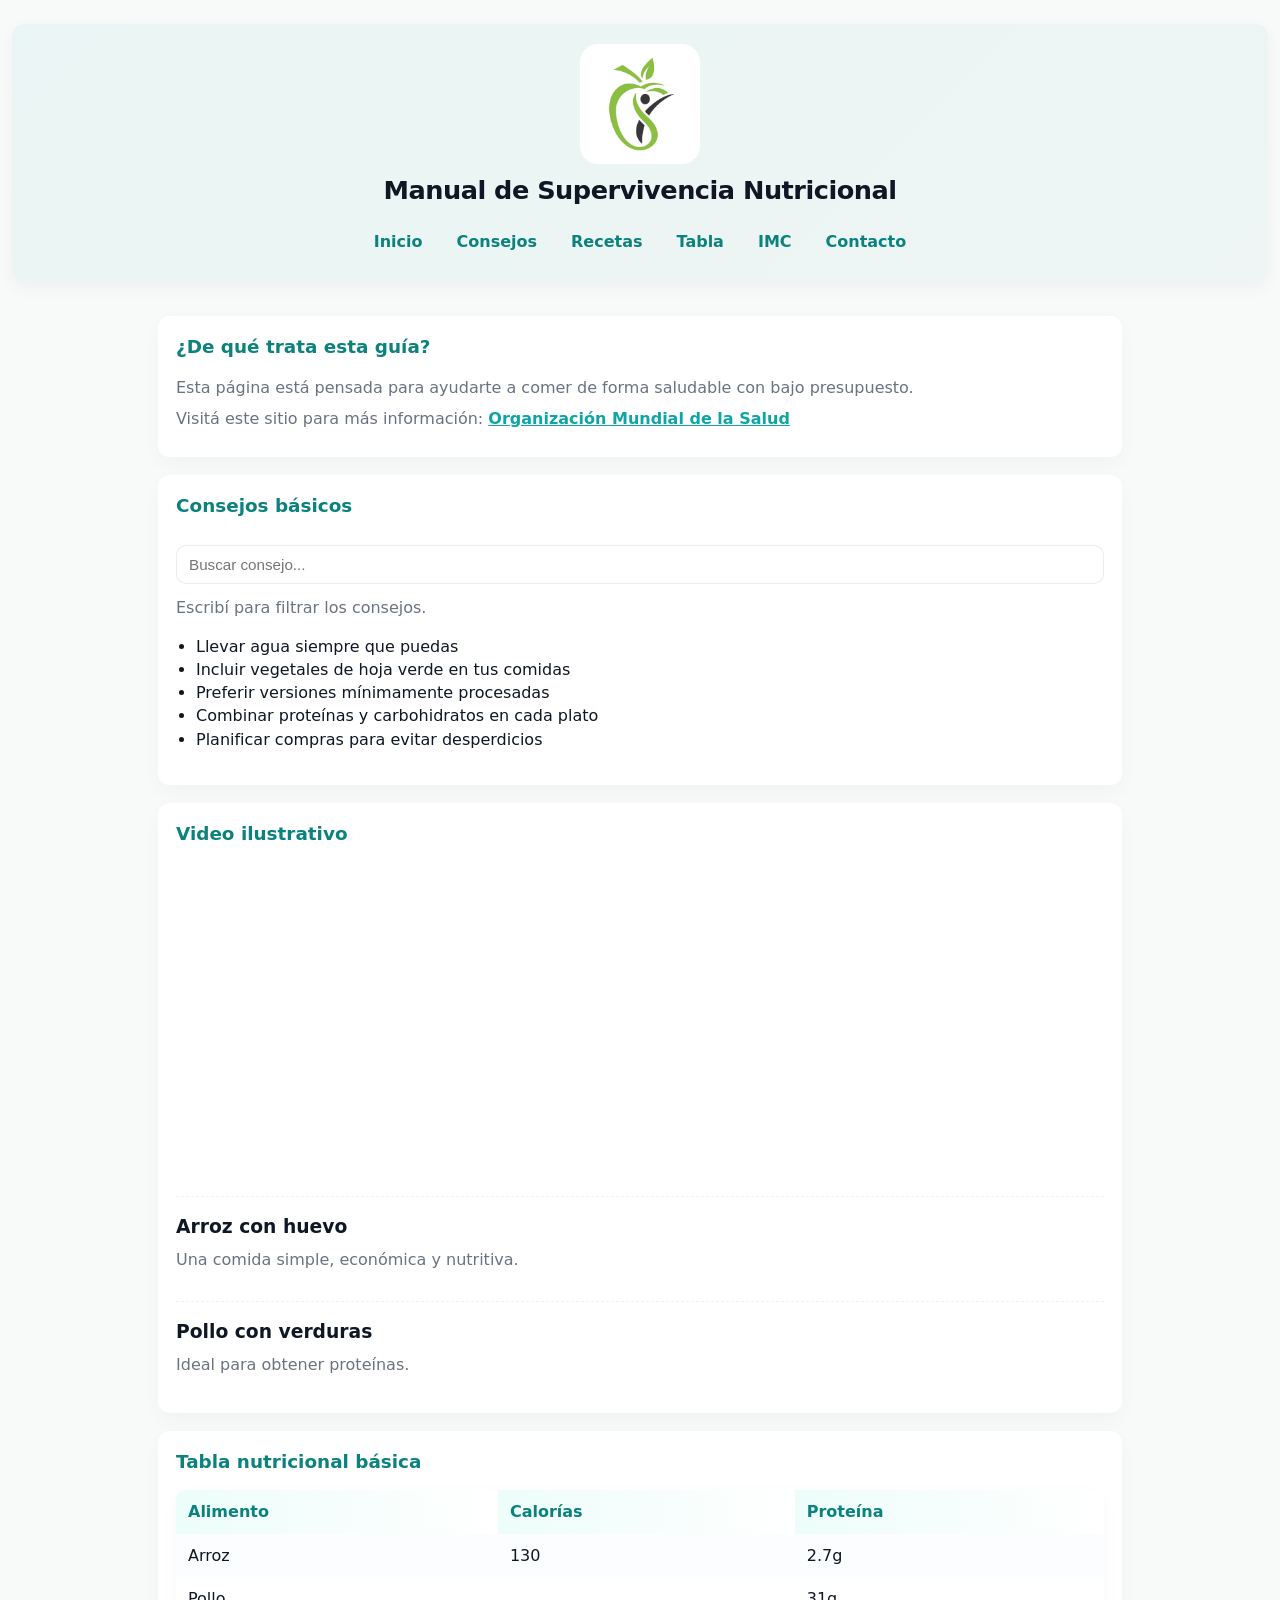
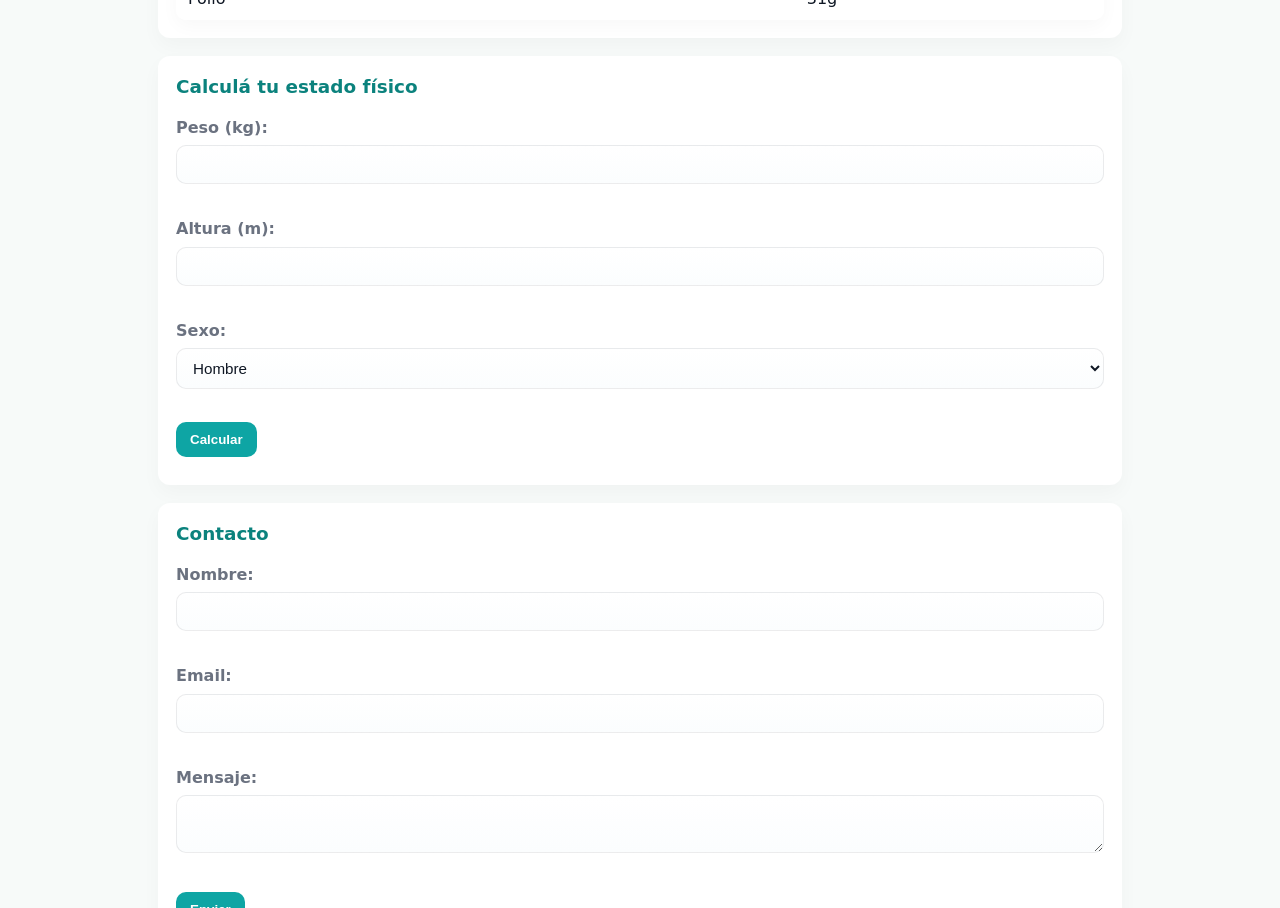
<file: index.html>
<!DOCTYPE html>
<html lang="es">
<head>
  <meta charset="utf-8">
  <meta http-equiv="refresh" content="0;url=main.html">
  <title>Manual de Supervivencia Nutricional</title>
  <link rel="icon" href="favicon.png">
  <link rel="stylesheet" href="style.css">
  <meta name="robots" content="noindex">
</head>
<body>
  <p>Redirigiendo a <a href="main.html">main.html</a>. Si no avanzás automáticamente, hacé clic.</p>
</body>
</html>
</file>
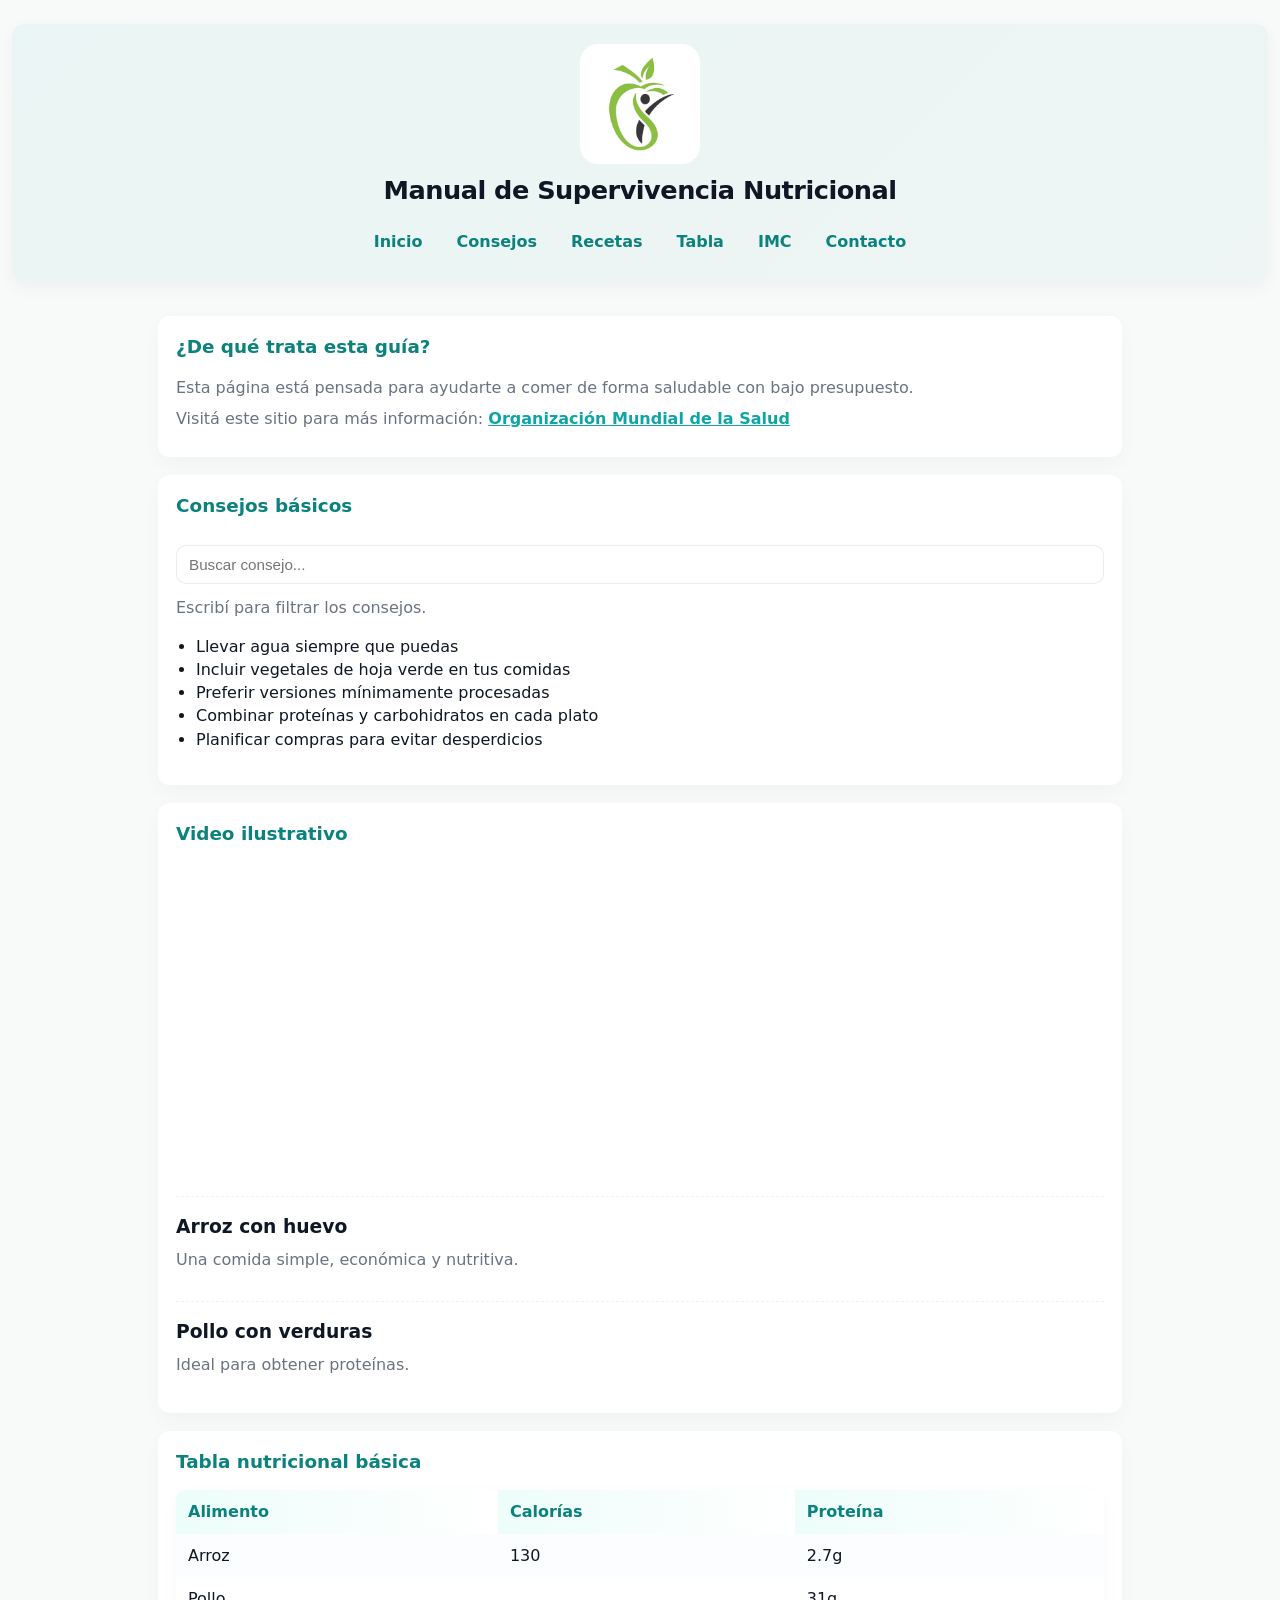
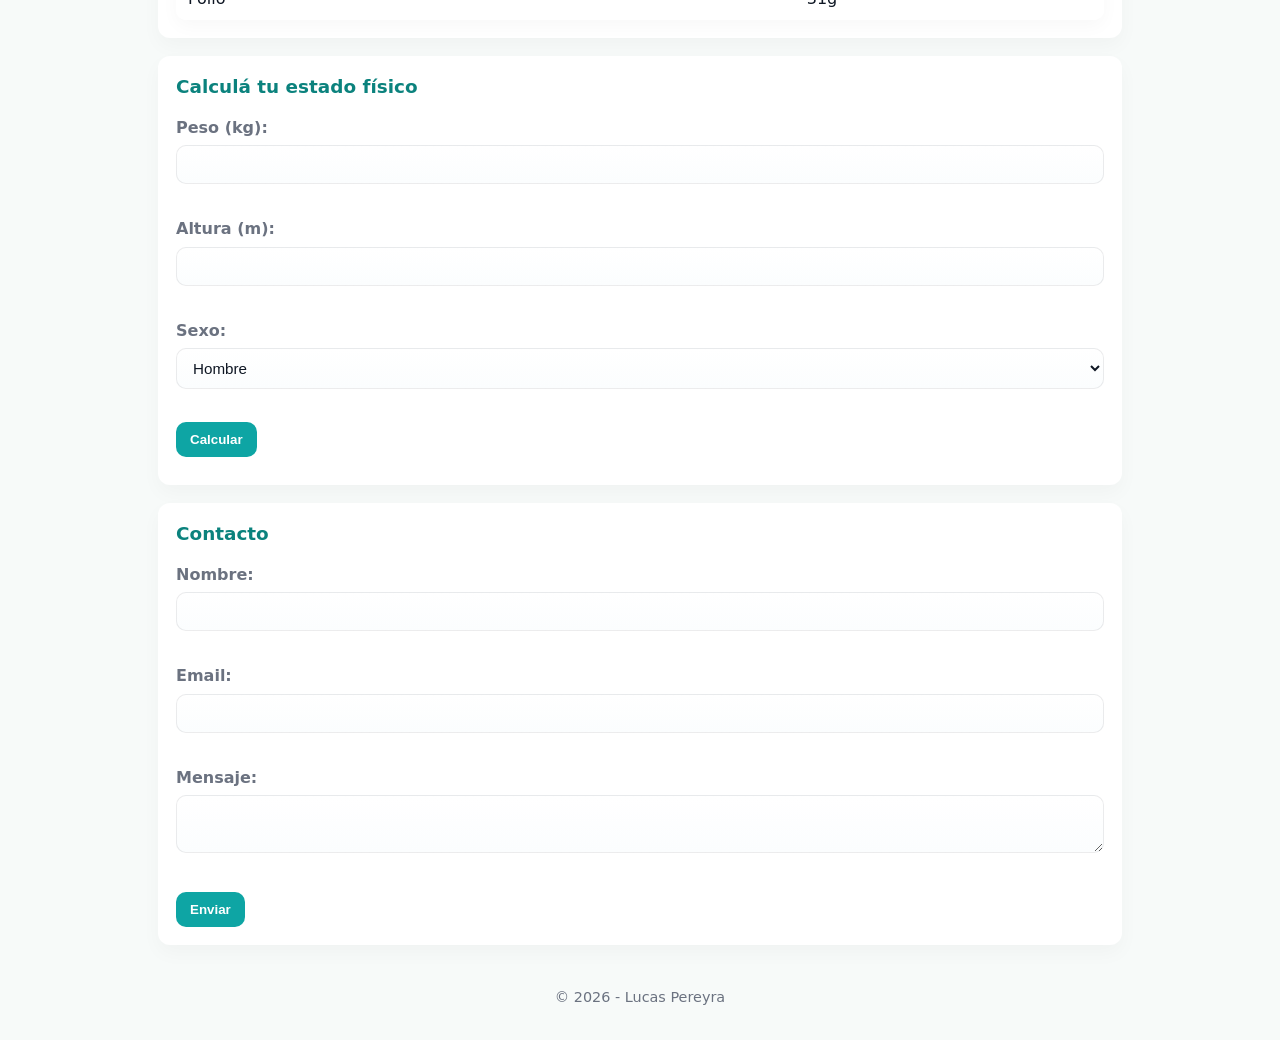
<file: main.html>
<!DOCTYPE html>
<html lang="es">
<head>
  <meta charset="UTF-8">
  <title>Manual de Supervivencia Nutricional</title>

  <!-- Favicon -->
  <link rel="icon" href="favicon.png">
  <link rel="stylesheet" href="style.css">
</head>

<body>

<header>

  <center>
    <img src="img/logo.jpg.avif" alt="Logo de alimentación saludable" width="120">
  </center>

  <h1>Manual de Supervivencia Nutricional</h1>

  <nav>
    <ul>
      <li><a href="#inicio">Inicio</a></li>
      <li><a href="#consejos">Consejos</a></li>
      <li><a href="#recetas">Recetas</a></li>
      <li><a href="#tabla">Tabla</a></li>
      <li><a href="#imc">IMC</a></li>
      <li><a href="#contacto">Contacto</a></li>
    </ul>
  </nav>

</header>

<main>

<section id="inicio">
  <h2>¿De qué trata esta guía?</h2>
  <p>Esta página está pensada para ayudarte a comer de forma saludable con bajo presupuesto.</p>

  <p>Visitá este sitio para más información:
    <a href="https://www.who.int/es" target="_blank">Organización Mundial de la Salud</a>
  </p>
</section>

<section id="consejos">
  <h2>Consejos básicos</h2>

  <input type="text" id="filtroConsejo" placeholder="Buscar consejo..." autocomplete="off">
  <p id="consejo-feedback" class="muted">Escribí para filtrar los consejos.</p>
  <ul id="consejos-list"></ul>
</section>

<section id="recetas">
  <h2>Video ilustrativo</h2>

  <iframe width="560" height="315"
    src="https://www.youtube.com/embed/RWBfr7IZ9cs"
    title="Video de nutrición"
    frameborder="0"
    allowfullscreen>
  </iframe>

  <article>
    <h3>Arroz con huevo</h3>
    <p>Una comida simple, económica y nutritiva.</p>
  </article>

  <article>
    <h3>Pollo con verduras</h3>
    <p>Ideal para obtener proteínas.</p>
  </article>

</section>

<section id="tabla">
  <h2>Tabla nutricional básica</h2>

  <table border="1">
    <tr>
      <th>Alimento</th>
      <th>Calorías</th>
      <th>Proteína</th>
    </tr>
    <tr>
      <td>Arroz</td>
      <td>130</td>
      <td>2.7g</td>
    </tr>
    <tr>
      <td colspan="2">Pollo</td>
      <td>31g</td>
    </tr>
  </table>

</section>

<section id="imc">
  <h2>Calculá tu estado físico</h2>

  <label>Peso (kg):</label>
  <input type="number" id="peso"><br><br>

  <label>Altura (m):</label>
  <input type="number" step="0.01" id="altura"><br><br>

  <label for="sexo">Sexo:</label>
  <select id="sexo" name="sexo">
    <option value="hombre">Hombre</option>
    <option value="mujer">Mujer</option>
  </select><br><br>

  <button type="button" id="btnCalcular">Calcular</button>

  <p id="resultado"></p>
</section>

<section id="contacto">
  <h2>Contacto</h2>

  <form id="contact-form">
    <label for="nombre">Nombre:</label>
    <input type="text" id="nombre" name="nombre"><br><br>

    <label for="email">Email:</label>
    <input type="email" id="email" name="email"><br><br>

    <label for="mensaje">Mensaje:</label>
    <textarea id="mensaje" name="mensaje"></textarea><br><br>

    <div id="contact-errors" class="muted"></div>
    <button type="submit">Enviar</button>
  </form>
</section>

</main>

<footer>
  <p>© 2026 - Lucas Pereyra</p>
</footer>

<script src="script.js"></script>

</body>
</html>
</file>
<file: style.css>
/* style.css — Minimalist responsive styling for Manual de Supervivencia Nutricional */
:root{
	--bg:#f7faf9;
	--card:#ffffff;
	--text:#0f1724;
	--muted:#6b7280;
	--accent:#0ea5a4;
	--accent-600:#0b827d;
	--radius:12px;
}

/* Reset basics */
*{box-sizing:border-box}
html,body{min-height:100%}
body{
	margin:0;
	font-family: Inter, system-ui, -apple-system, "Segoe UI", Roboto, "Helvetica Neue", Arial;
	background:var(--bg);
	color:var(--text);
	-webkit-font-smoothing:antialiased;
	-moz-osx-font-smoothing:grayscale;
	line-height:1.45;
	padding:24px 12px;
}

/* Layout */
main{max-width:980px;margin:18px auto;padding:6px 8px}

/* Header */
header{
	background: linear-gradient(135deg, rgba(14,165,164,0.06), rgba(11,130,125,0.04));
	border-radius:var(--radius);
	padding:20px 18px;
	box-shadow: 0 6px 18px rgba(11,15,25,0.04);
	text-align:center;
}

/* Ensure legacy <center> centers properly */
center{display:block;text-align:center}
header center img, header img{display:block;margin:0 auto 8px;border-radius:18px}
header h1{margin:6px 0 12px;font-size:1.6rem;letter-spacing:-0.5px}

/* Navigation */
nav ul{display:flex;flex-wrap:wrap;gap:8px;justify-content:center;padding:0;margin:6px 0 0;list-style:none}
nav ul li{margin:0}
nav a{display:inline-block;padding:8px 12px;border-radius:999px;text-decoration:none;color:var(--accent-600);font-weight:600;border:1px solid transparent}
nav a:hover, nav a:focus{background:rgba(14,165,164,0.08);border-color:rgba(14,165,164,0.12);outline:none}

/* Sections as cards */
section{background:var(--card);border-radius:12px;padding:18px;margin:18px 0;box-shadow:0 8px 20px rgba(11,15,25,0.03)}
section h2{margin-top:0;color:var(--accent-600);font-size:1.15rem}
p{color:var(--muted);margin:8px 0}

/* Links */
a{color:var(--accent);font-weight:600}
a[target]{text-decoration:underline}

/* Lists */
ul{padding-left:1.25rem}

/* Video responsive */
.video-wrapper{position:relative;width:100%;padding-top:56.25%;}
iframe{position:relative;width:100%;height:315px;border-radius:8px;border:0}

/* Articles */
article{padding:10px 0;border-top:1px dashed #f0f3f4;margin-top:12px}
article h3{margin:6px 0 4px}

/* Table styling */
table{width:100%;border-collapse:collapse;background:linear-gradient(180deg, rgba(255,255,255,0.9), rgba(255,255,255,1));box-shadow:0 6px 18px rgba(11,15,25,0.03);border-radius:10px;overflow:hidden}
th,td{padding:10px 12px;text-align:left;border-bottom:1px solid rgba(15,23,36,0.04)}
th{background:linear-gradient(90deg, rgba(236,253,250,0.95), rgba(255,255,255,0.95));font-weight:700;color:var(--accent-600)}
tr:nth-child(even) td{background:#fbfdfe}

/* Forms and controls */
label{display:block;color:var(--muted);font-weight:700;margin-bottom:6px}
input[type="text"],input[type="email"],input[type="number"],select,textarea{
	width:100%;padding:10px 12px;border-radius:10px;border:1px solid rgba(15,23,36,0.08);background:linear-gradient(180deg,#fff,#fbfdfe);margin-bottom:10px;font-size:0.95rem;color:var(--text)
}
input:focus,select:focus,textarea:focus{outline:2px solid rgba(14,165,164,0.12);border-color:rgba(14,165,164,0.18)}
button{background:var(--accent);color:white;border:none;padding:10px 14px;border-radius:10px;font-weight:700;cursor:pointer}
button:hover{background:var(--accent-600)}

#filtroConsejo{width:100%;margin:10px 0 4px;padding:10px 12px;border-radius:10px;border:1px solid rgba(15,23,36,0.08);background:#fff}
#error-text, .error-text{color:#b91c1c;font-weight:700;margin-top:6px}
.success-text{color:#047857;font-weight:700;margin-top:6px}
.highlight{background:rgba(14,165,164,0.1);border-left:4px solid var(--accent);padding:10px;border-radius:10px}

#resultado{margin-top:10px;font-weight:700;color:var(--accent-600)}

footer{max-width:980px;margin:8px auto 0;text-align:center;color:var(--muted);font-size:0.9rem}

/* Small screens */
@media (max-width:640px){
	body{padding:12px}
	header h1{font-size:1.2rem}
	nav ul{gap:6px}
	section{padding:14px}
	th,td{padding:8px}
	iframe{height:200px}
}

@media (prefers-reduced-motion:reduce){*{transition:none!important;animation:none!important}}

/* Helpers */
.center{text-align:center}
.muted{color:var(--muted)}

/* Ensure legacy inline attributes don't break layout */
img[width]{max-width:100%;height:auto}

/* Strong selector to override UA table border */
table[border], table[border] th, table[border] td{border:none}

/* Provide spacing for the header nav when content is dense */
header + main{margin-top:10px}
</file>
